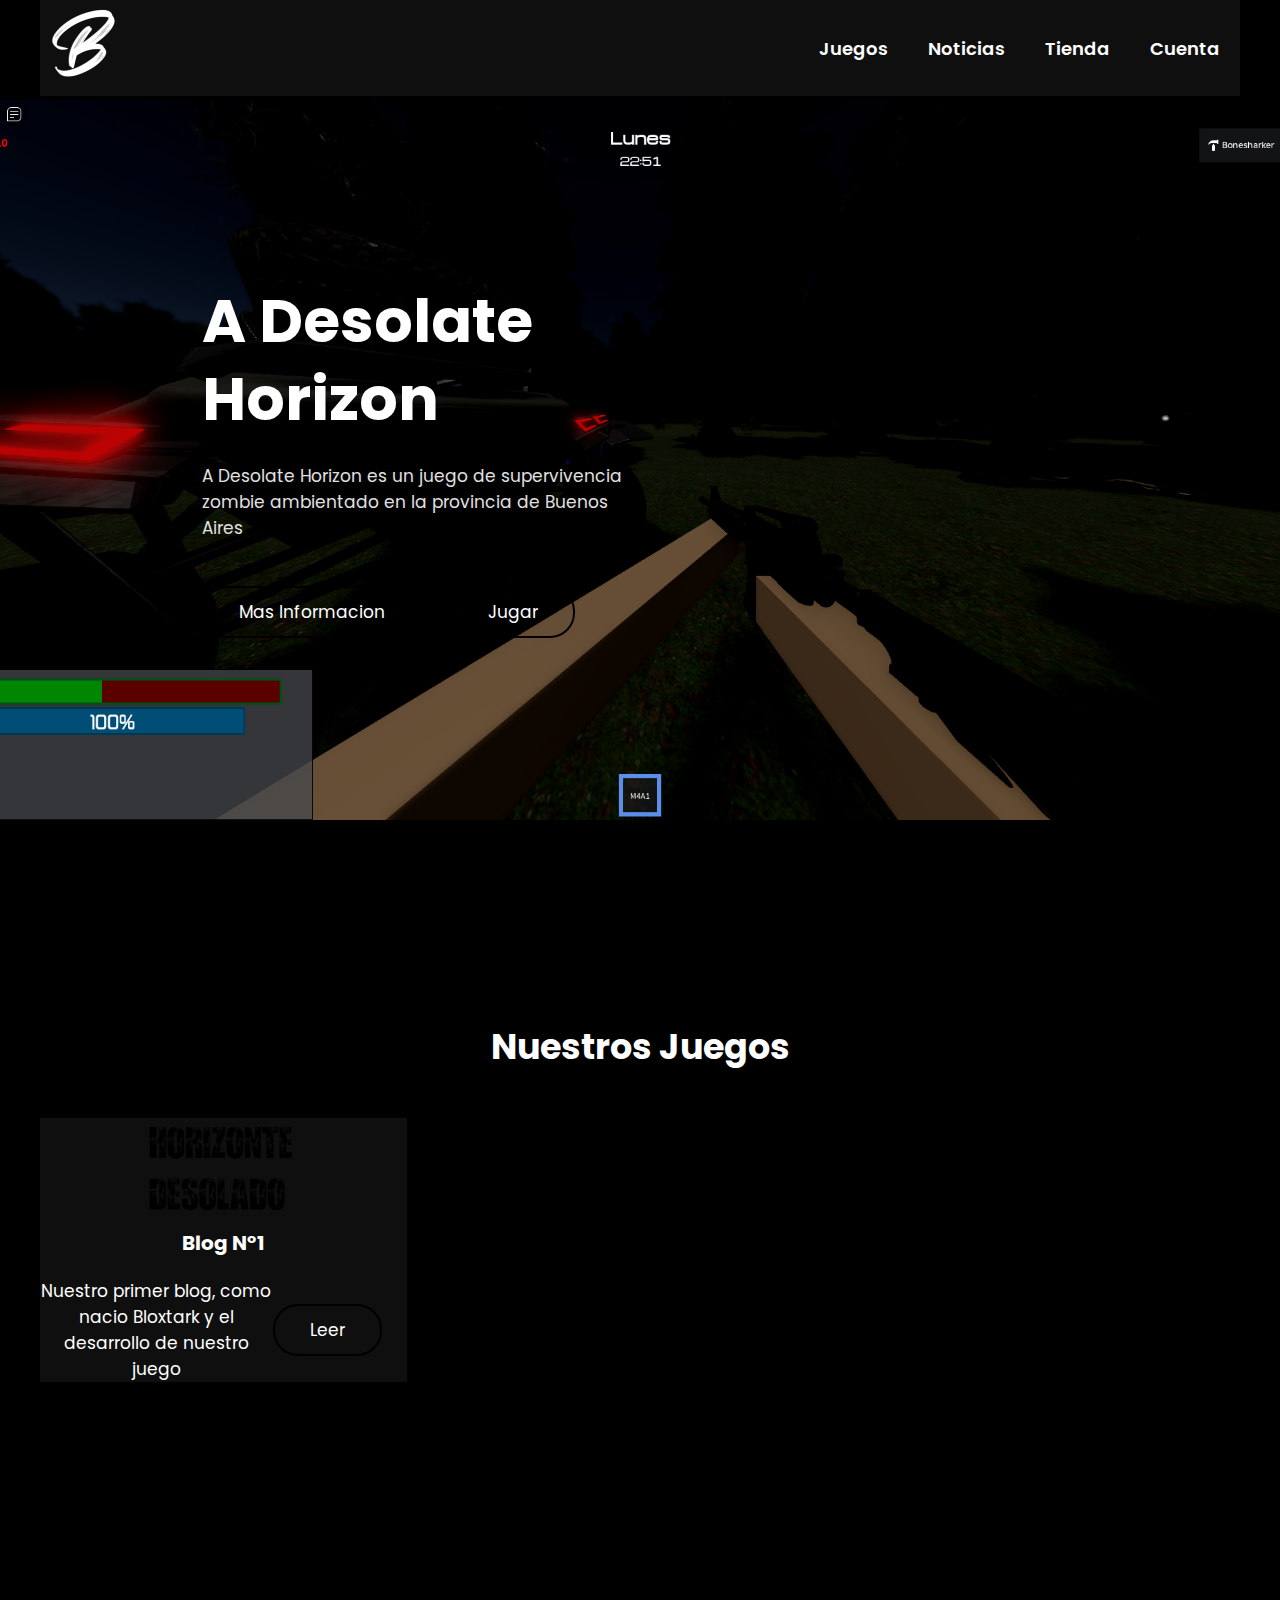
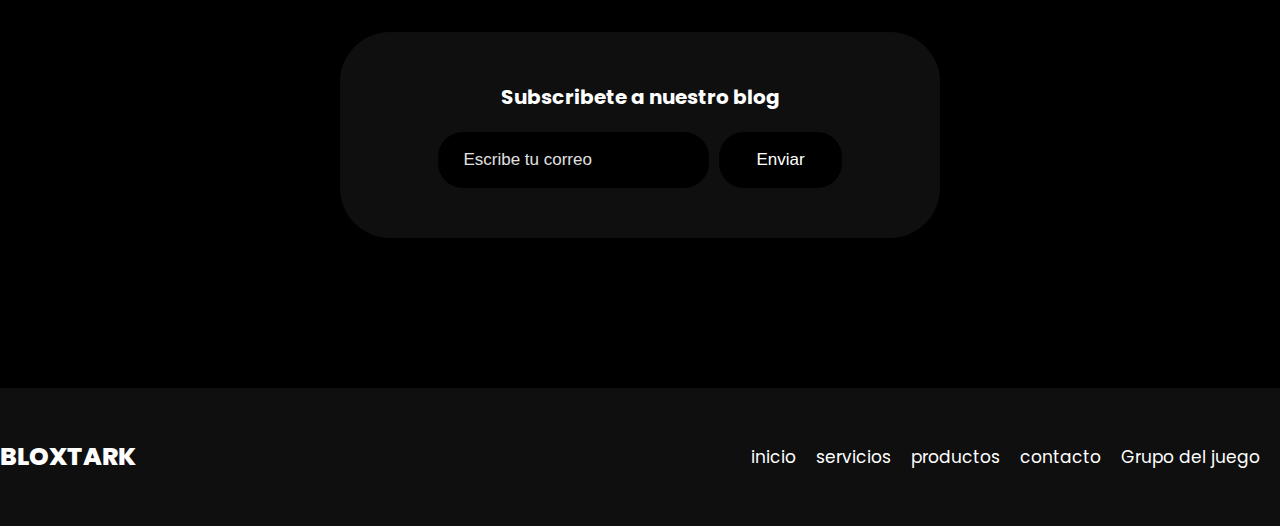
<file: Pagina/index.html>
<!DOCTYPE html>
<html lang="es">
<head>
    <meta charset="UTF-8">
    <meta name="viewport" content="width=device-width, initial-scale=1.0">
    <title>Bloxtark Games</title>
    <link rel="stylesheet" href="style.css">
</head>
<body>
<header class="header"> 
 
    <div class="menu container">
        <a href="index.html" class="logo"><img src="imagenes/logobloxatrkiano.png" alt=""></a>
        <input type="checkbox" id="menu" />
        <label for="menu">
            <img src="imagenes/menu.jpg" class="menu-icono" alt="menu">
        </label>
        <nav class="navbar">
            <ul>
                <li><a href="#">Juegos</a></li>
                <li><a href="#">Noticias</a></li>
                <li><a href="#">Tienda</a></li>
                <li><a href="#">Cuenta</a></li>

            </ul>
        </nav>

    </div>
    
    <div class="header-content container">
        <div class="header-txt">
            <h1>A Desolate Horizon</h1>
            <p>
                A Desolate Horizon es un juego de supervivencia zombie 
                ambientado en la provincia de Buenos Aires
            </p>
            <div class="butons">
                <a href="blog.html" class="btn-1">Mas Informacion</a>
                <a href="https://www.roblox.com/games/18895936092/A-Desolate-Horizone" class="btn-1">Jugar</a>
            </div>
        </div>
    </div>

</header>

<section class="popular container">
    <h2>Nuestros Juegos</h2>


    <div class="product-content">

        <div class="product-1">
            <img src="imagenes/LOGO2.png" alt="">
            <div class="product-txt">
                <h3>Blog N°1</h3>
                <div class="price">
                    <p class="blog">Nuestro primer blog, como nacio Bloxtark y el desarrollo de nuestro juego</p>
                    <a href="blog.html" class="btn-1">Leer</a>
                </div>
            </div>
        </div>
    </div>

    
</section>



<main class="product container">

    
   

</main>

<section class="contact container">
    <div class="contact-content">
        <h3> Subscribete a nuestro blog</h3>
        <form>
            <input type="email" placeholder="Escribe tu correo">
            <input type="submit" class="btn-3" value="Enviar">
        </form>
    </div>

</section>

<footer class="footer conteiner">
    <div class="link">
        <a href="#" class="logo">Bloxtark</a>
    </div>

    <div class="link">
        <ul>
            <li><a href="#">inicio</a></li>
            <li><a href="#">servicios</a></li>
            <li><a href="#">productos</a></li>
            <li><a href="#">contacto</a></li>
            <li><a href="https://www.roblox.com/groups/32950421/Bloxtark#!/about">Grupo del juego</a></li>
        </ul>
    </div>

</footer>

</body>
</html>
</file>
<file: Pagina/style.css>
@import url('https://fonts.googleapis.com/css2?family=Poppins:ital,wght@0,100;0,200;0,300;0,400;0,500;0,600;0,700;0,800;0,900;1,100;1,200;1,300;1,400;1,500;1,600;1,700;1,800;1,900&display=swap');

* {
    margin: 0;
    padding: 0;
    box-sizing: border-box;
    text-decoration: none;
    list-style: none;
}

body{
    font-family: "Poppins", sans-serif;
    background-color: black
}

img {
    max-width: 50%;

}


.container {
    max-width: 1200px;
    margin: 0 auto;
    
}

.header {
    background-image: url(imagenes/imagen70.png);
    background-position: center center;
    background-repeat: no-repeat;
    background-size: cover;
    display: flex;
    align-items: center;
    min-height: 80vh;
    padding: 80px 0;
    margin: 100px auto;
}

.menu {
    position: absolute;
    top: 0;
    left: 0;
    right: 0;
    display: flex;
    align-items: center;
    justify-content: space-between;
    background-color: rgba(29, 29, 29, 0.527);
    
}

.logo {
    Color: #ffffff;
    font-size: 25px;
    font-weight: 800;
    text-transform: uppercase;
    
}

.menu .navbar ul li {
    position: relative;
    float: left;
}

.menu .navbar ul li a {
    font-size: 18px;
    padding: 20px;
    color: #ffffff;
    font-weight: 600;
    display: block;
}

.menu .navbar ul li a:hover {
    color: white;
}

#menu {
    display: none;
}

.menu-icono {
    width: 25px;
}

.menu label {
    cursor: pointer;
    display: none;
}

.header-content {
    display: flex;
}

.header-txt {
    flex-basis: 50%;
}

.header-txt h1 {
    font-size: 60px;
    color: #ffffff;
    line-height: 1.3;
    margin-bottom: 25px;
}


.header-txt span {
    color: #1B1726;
}

.header-txt p {
    font-size: 17px;
    color: #E0E0E0;
    margin-bottom: 45px;
}

.botons {
    display: flex;
}

.btn-1, .btn-2, .btn-3 {
    display: inline-block;
    padding: 11px 35px;
    border: 2px solid #000000;
    border-radius: 25px;
    margin-right: 25px;
    font-size: 17px;
    color: #FFFFFF;
}

.btn-1:hover {
    background-color: #000000;
}

.popular {
    padding: 100px 0;
    text-align: center;
}

h2 {
    color: #ffffff;
    font-size: 35px;
    margin-bottom: 45px;
}

.popular-content {
    display: flex;
    justify-content: space-between;
    display: grid;
    grid-row: auto;
}

.popular-content img {
    width: 150px;
}

.product-content {
    display: grid;
    grid-template-columns: repeat(3, 1fr);
    gap: 50px;
}

.product-1 {
    background-color: rgba(29, 29, 29, 0.527);
}

.product img {
margin-left: 90px;
}

.product-text {
    padding: 50px 30px;
   
}



h3 {
    font-size: 20px;
    color: #FFFFFF;
    margin-bottom: 20px;
}

.price {
    display: flex;
    justify-content: space-between;
    align-items: center;
}

.price p {
    font-size: 17px;
    color: #ffffff;
}

.btn-2 {
    padding: 5px 25px;
    background-color: #1B1726;
    margin-right: 0;
}

.contact {
    padding: 150px 300px;
}

.contact-content {
    background-color:rgba(29, 29, 29, 0.527);
    text-align: center;
    padding: 50px;
    border-radius: 50px;
}

form {
    display: flex;
    justify-content: center;
    margin-top: 20px;
}

input {
    padding: 18px 25px;
    background-color: #000000;
    border: 0;
    border-radius: 25px;
    outline: none; 
    margin-right: 10px;
    color:#FFFFFF;
    font-size: 17px;
}

::placeholder {
    color:#E0E0E0;
    font-size: 17px;
}

.btn-3 {
    background-color: #000000;
    cursor: pointer;
    margin-right: 0;
}

.footer {
    display: flex;
    justify-content: space-between;
    align-items: center;
    padding: 50px 0;
    background-color: rgba(29, 29, 29, 0.527);
}

.link ul {
    display: flex;
}


.link ul li > a {
    font-size: 17px;
    color: #FFFFFF;
    margin-right: 20px;
}

.link ul li > a:hover {
    color: #ffffff
}

@media(max-width:991px) {
    .menu {
        padding: 20px;
    }

    .menu label {
        display: initial;
    }

    .menu .navbar {
        position: absolute;
        top: 100;
        left: 0;
        right: 0;
        background-color: #ffffff;
        display: none;
    }


    .menu .navbar ul li a:hover{
        color: #1b1726
    }

    .menu .navbar ul li {
        width: 100%;
    }

    #menu:checked ~ .navbar {
        display: initial;
    }
    
    .header {
        min-height: 0vh;
        padding: 80px 30px 50px 30px;
    }
    
    .header-txt {
        text-align: center;
        flex-basis: 100%
    }
    
    .header-txt h1 {
        font-size: 50px;
        margin-bottom: 15px;
    }
    
    .butons {
        justify-content: center;
    }
    
    .btn-1:last-of-type {
        margin-right: 0;
    }
    
    .popular {
        display: none;
    }
    
    .product {
        padding: 30px;
    }
    
    .product-content {
        grid-template-columns: repeat(1,1fr);
        gap: 30px;
    }
    
    .product-1 img {
        width: 100%;
    }
    
    .contact {
        padding: 30px;
    }
    
    form {
        flex-direction: column;
    }
    
    input {
        margin: 0 0 20px 0;
    }
    
    .footer {
        flex-direction: column;
        text-align: center;
    }

    .link ul {
        margin-top: 20px;
    }

}


h4 {
    color: white;
}


/*pagina del blog*/

.bloginicio h1 {
    margin-top: 155px;
    margin-left: 850px;
    color: #ffffff;
}

.juegoimg img {
    display: grid;
    grid-template-columns: repeat(3, 1fr);
    gap: 50px;
}
</file>
